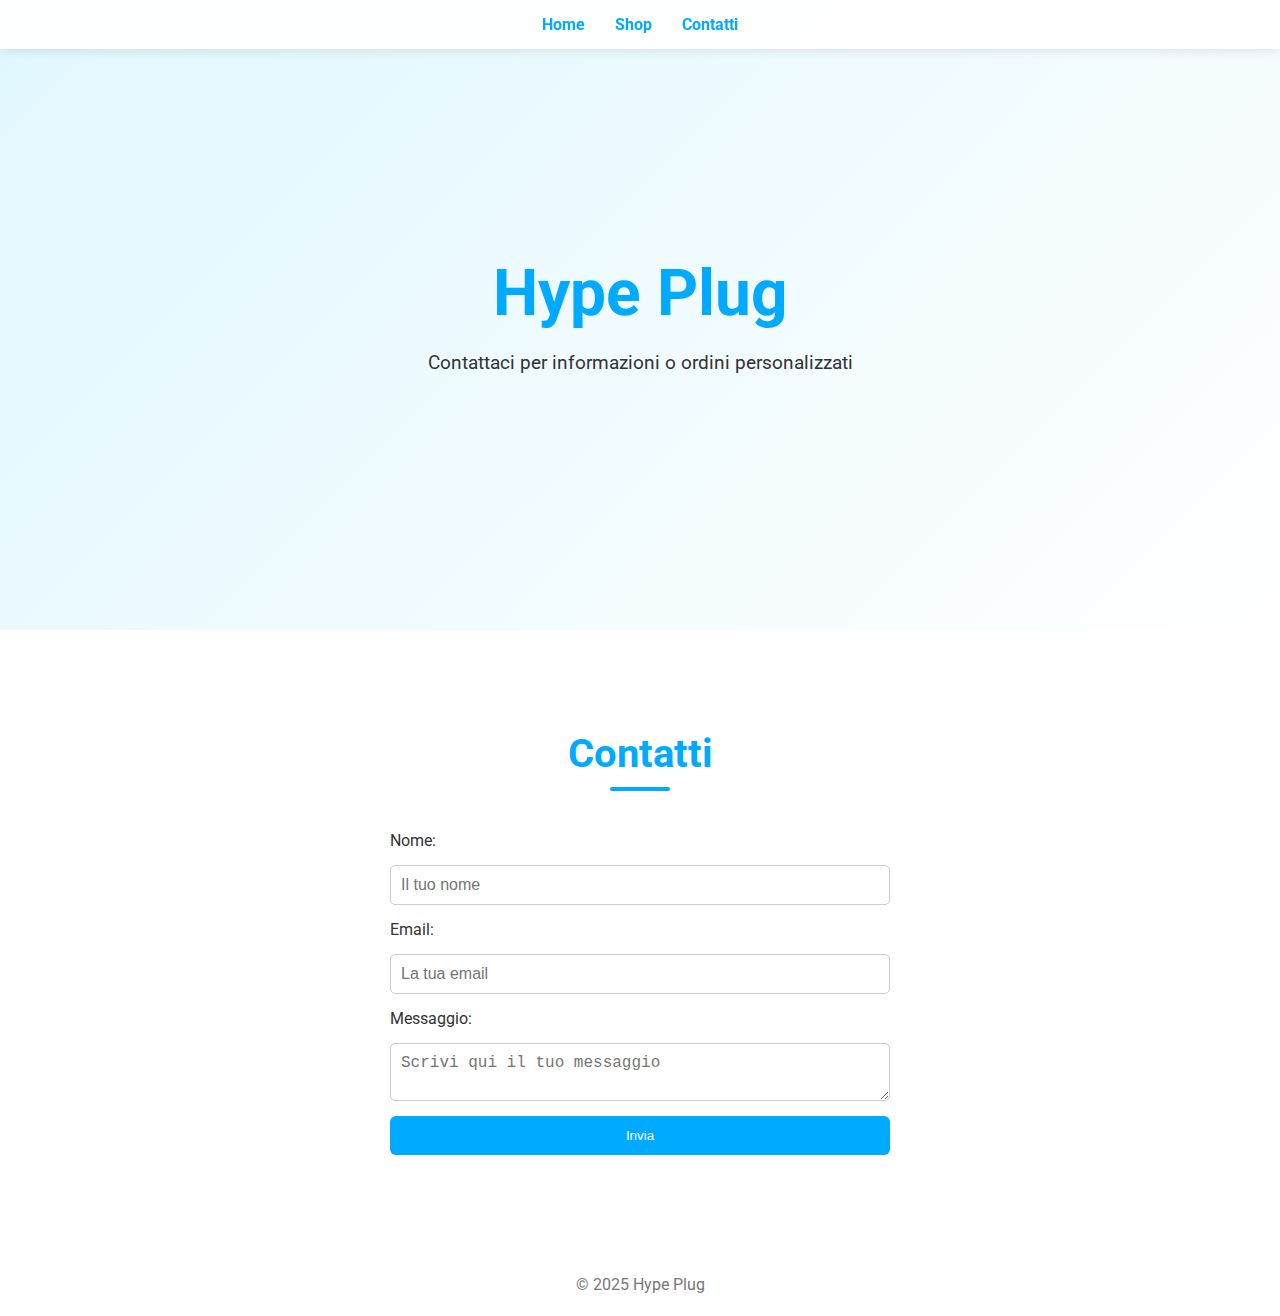
<file: contact.html>
<!DOCTYPE html>
<html lang="it">
<head>
    <meta charset="UTF-8">
    <meta name="viewport" content="width=device-width, initial-scale=1.0">
    <title>Hype Plug - Contatti</title>
    <link rel="stylesheet" href="style.css">
</head>
<body>
    <nav>
        <a href="index.html">Home</a>
        <a href="shop.html">Shop</a>
        <a href="contact.html">Contatti</a>
    </nav>

    <header>
        <h1>Hype Plug</h1>
        <p>Contattaci per informazioni o ordini personalizzati</p>
    </header>

    <main>
        <section>
            <h2>Contatti</h2>
            <form>
                <label>Nome:</label>
                <input type="text" placeholder="Il tuo nome">
                <label>Email:</label>
                <input type="email" placeholder="La tua email">
                <label>Messaggio:</label>
                <textarea placeholder="Scrivi qui il tuo messaggio"></textarea>
                <button type="submit">Invia</button>
            </form>
        </section>
    </main>

    <footer>
        <p>&copy; 2025 Hype Plug</p>
    </footer>
</body>
</html>
</file>
<file: style.css>
/* FONT E RESET BASE */
@import url('https://fonts.googleapis.com/css2?family=Roboto:wght@400;700&display=swap');
* { margin: 0; padding: 0; box-sizing: border-box; }
body { font-family: 'Roboto', sans-serif; background-color: #fff; color: #333; }

/* NAVBAR */
nav {
    position: fixed;
    top: 0;
    width: 100%;
    background: rgba(255,255,255,0.95);
    display: flex;
    justify-content: center;
    gap: 30px;
    padding: 15px 0;
    box-shadow: 0 2px 10px rgba(0,0,0,0.1);
    z-index: 100;
}
nav a { text-decoration: none; color: #00aaff; font-weight: 700; transition: color 0.3s; }
nav a:hover { color: #0077cc; }

/* HEADER */
header {
    height: 70vh;
    display: flex;
    flex-direction: column;
    justify-content: center;
    align-items: center;
    text-align: center;
    background: linear-gradient(135deg,#e0f7ff,#ffffff);
}
header h1 { font-size: 4rem; color: #00aaff; animation: fadeIn 2s ease-in-out; }
header p { font-size: 1.2rem; margin-top: 20px; animation: fadeIn 3s ease-in-out; }

/* SEZIONI */
main { padding: 100px 20px 50px; max-width: 1000px; margin: 0 auto; }
section h2 { text-align: center; margin-bottom: 40px; color: #00aaff; font-size: 2.5rem; position: relative; }
section h2::after { content:''; display:block; width:60px; height:4px; background:#00aaff; margin:10px auto 0; border-radius:2px; }

/* GALLERY */
.gallery { display:grid; grid-template-columns:repeat(auto-fit,minmax(250px,1fr)); gap:20px; }
.gallery img { width:100%; border-radius:10px; transition: transform 0.5s, box-shadow 0.5s; cursor:pointer; }
.gallery img:hover { transform: scale(1.05); box-shadow:0 10px 20px rgba(0,0,0,0.2); }

/* FORM CONTATTI */
form { display:flex; flex-direction:column; gap:15px; max-width:500px; margin:0 auto; }
input, textarea { padding:10px; border:1px solid #ccc; border-radius:5px; font-size:1rem; }
button { padding:12px 30px; background:#00aaff; color:white; border:none; border-radius:6px; cursor:pointer; transition: background 0.3s; }
button:hover { background:#0077cc; }

/* FOOTER */
footer { text-align:center; padding:20px 0; margin-top:50px; color:#777; }

/* ANIMAZIONI */
@keyframes fadeIn { from {opacity:0;} to {opacity:1;} }
</file>
